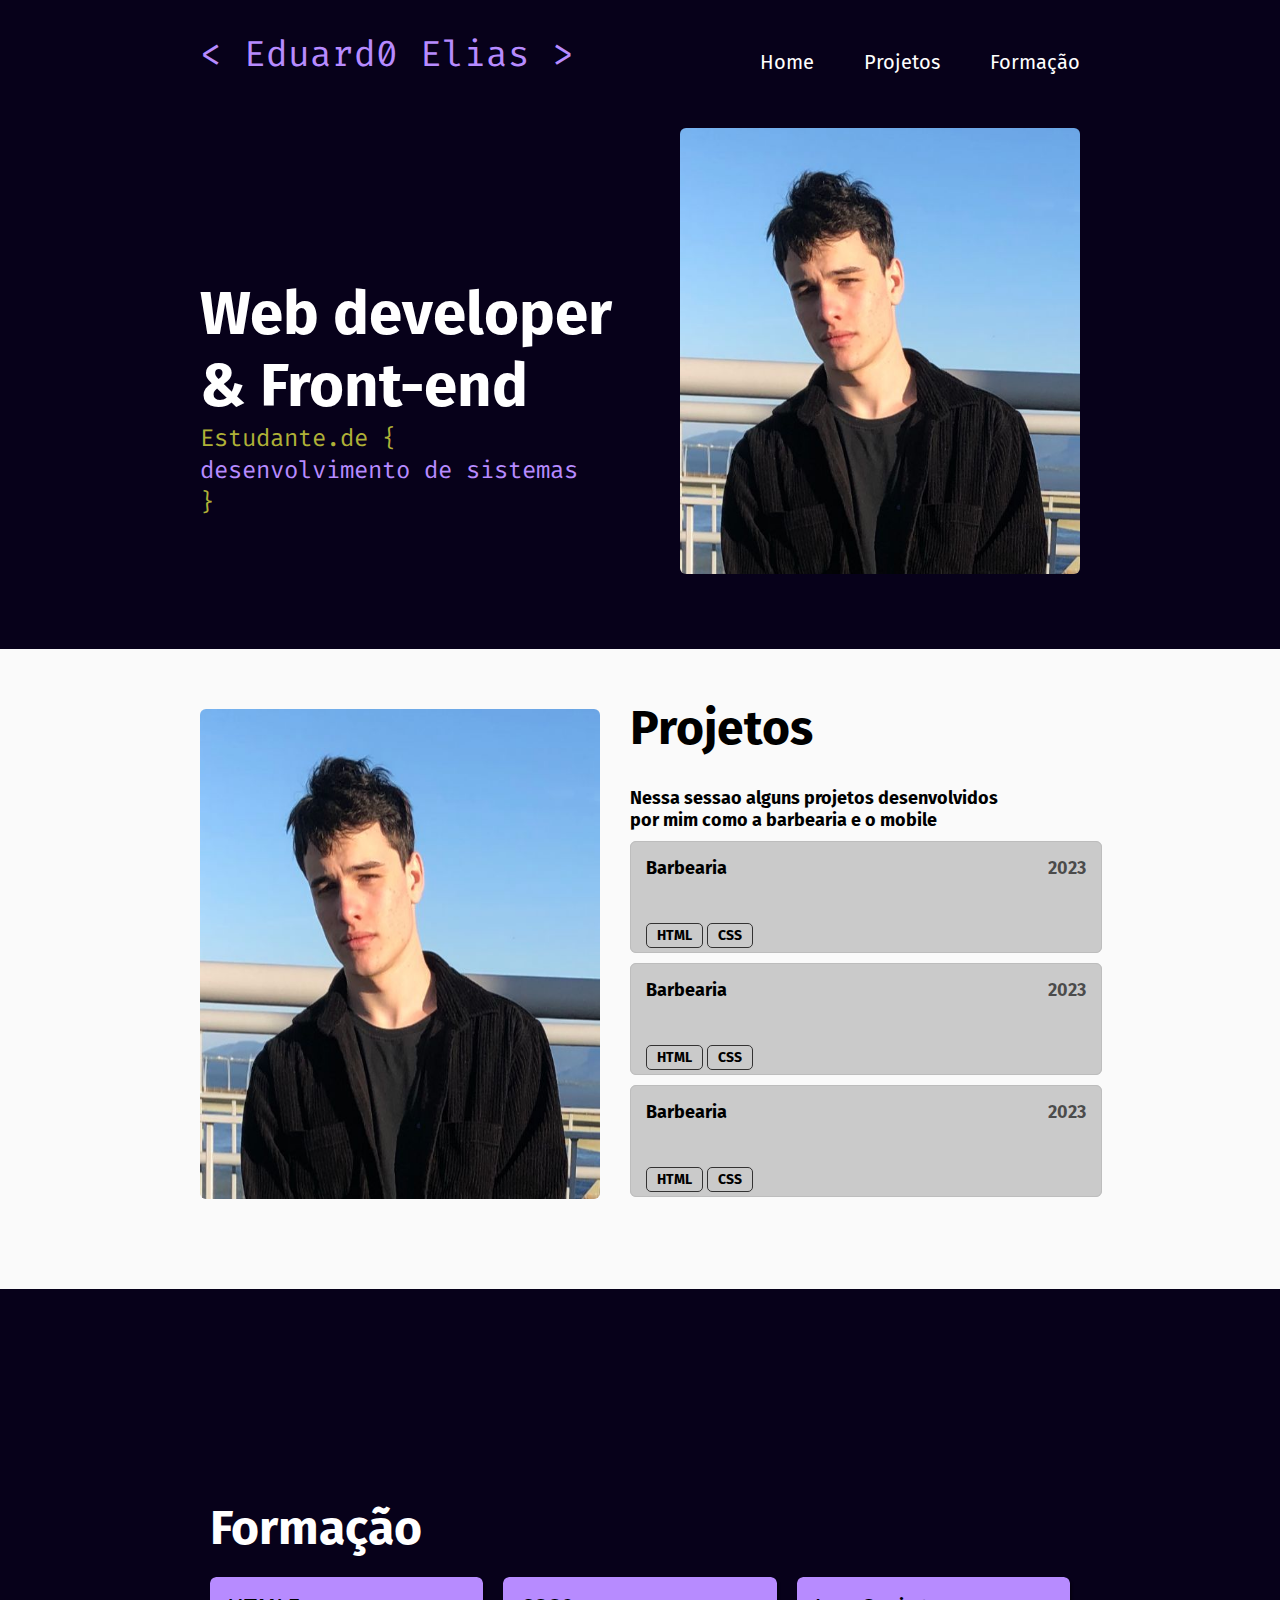
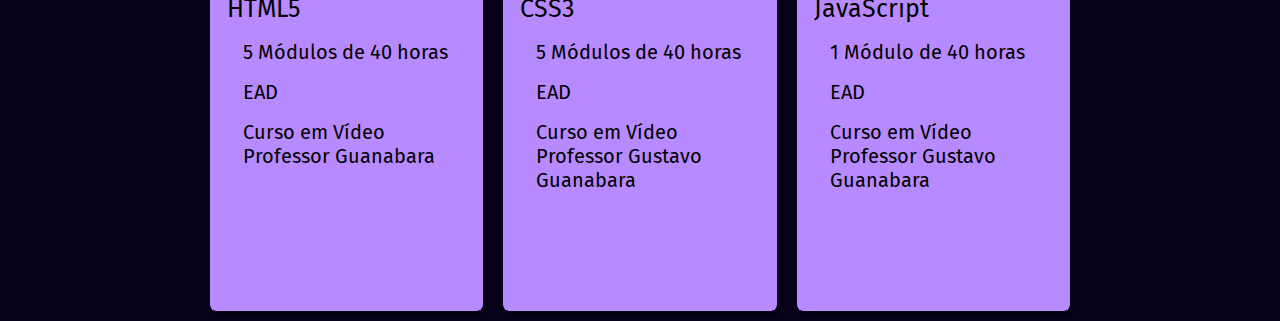
<file: index.html>
<!DOCTYPE html>
<html lang="en">
<head>
    <meta charset="UTF-8">
    <meta name="viewport" content="width=device-width, initial-scale=1.0">
    <title>Document</title>
    <link rel="stylesheet" href="estilos/style.css">
    <link rel="stylesheet" href="estilos/mediaquery.css">
</head>
<body>
    <div id="containeirh">
        <header>
            <ul class="botoes">
                <li><a href="#" class="animation">Home</a></li>
                <li><a href="#" class="animation">Projetos</a></li>
                <li><a href="#" class="animation">Formação</a></li>
            </ul>
            <p class="nome" id="text">< Eduard0 Elias ></p>
        </header>
    </div>

    <img src="imagens/perfil2.jpg" alt="Minha imagem" id="imagem">

    <div id="containermain">
        <main class="texto">
            <h1>Web developer <br>& Front-end</h1>
            <p class="texto-colorido">Estudante.de { <div id="texto-colorido2">desenvolvimento de sistemas</div> <div class="texto-colorido">}</div></p>
        </main>
    </div>

    <img src="imagens/perfil2.jpg" alt="imagem projeto" class="imagem-projeto">
    <div  class="projetos">
        <h1 class="txt-proj">Projetos</h1>
        <p class="txt-proj">Nessa sessao alguns projetos desenvolvidos <br> por mim como a barbearia e o mobile</p>
           <fieldset>Barbearia
            <p class="p1">2023</p>
            <br><br><br>
            <p class="p2">HTML</p>
            <p class="p2">CSS</p>
           </fieldset>
           <fieldset>Barbearia
            <p class="p1">2023</p>
            <br><br><br>
            <p class="p2">HTML</p>
            <p class="p2">CSS</p>
           </fieldset> <fieldset>Barbearia
            <p class="p1">2023</p>
            <br><br><br>
            <p class="p2">HTML</p>
            <p class="p2">CSS</p>
           </fieldset>
    </div>


    <div class="formacao">
        <h1 class="txt-form">Formação</h1>
        <div class="field-form">
        <fieldset class="field">HTML5
            <p>5 Módulos de 40 horas</p>
            <p>EAD</p>
            <p>Curso em Vídeo Professor Guanabara</p>
        </fieldset>
        <fieldset>CSS3
            <p>5 Módulos de 40 horas</p>
            <p>EAD</p>
            <p>Curso em Vídeo Professor Gustavo Guanabara</p>
        </fieldset>
        <fieldset>JavaScript
            <p>1 Módulo de 40 horas</p>
            <p>EAD</p>
            <p>Curso em Vídeo Professor Gustavo Guanabara</p>
        </fieldset>
        <div>
    </div>
</body>
</html>
</file>
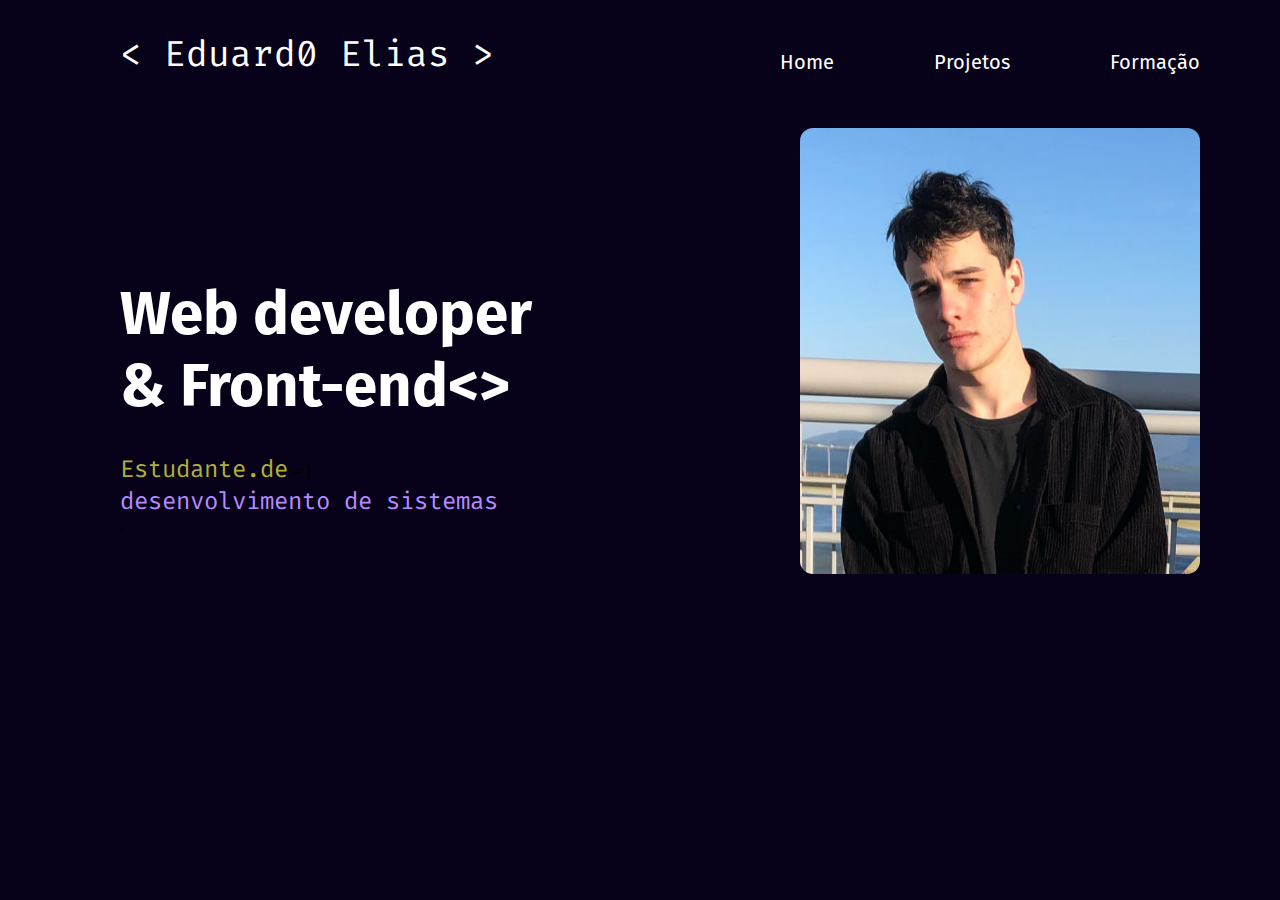
<file: index1.html>
<!DOCTYPE html>
<html lang="en">
<head>
    <meta charset="UTF-8">
    <meta name="viewport" content="width=device-width, initial-scale=1.0">
    <title>Document</title>
    <link rel="stylesheet" href="estilos/style1.css">
</head>
<body>
    <div id="containeirh">
        <header>
            <ul class="botoes">
                <li><a href="#" class="animation">Home</a></li>
                <li><a href="#" class="animation">Projetos</a></li>
                <li><a href="#" class="animation">Formação</a></li>
            </ul>
            <p class="nome">< Eduard0 Elias ></p>
        </header>
    </div>

    <img src="imagens/perfil2.jpg" alt="Minha imagem" id="imagem">

    <div id="containermain">
        <main class="texto">
            <h1>Web developer <br>& Front-end<></h1>
            <p> <div id="texto-colorido"> Estudante.de</div> = } <div id="texto-colorido2">desenvolvimento de sistemas</div>.</p>
        </main>
    </div>

    
</body>
</html>
</file>
<file: estilos/style.css>
@charset "UTF-8";

@import url('https://fonts.googleapis.com/css2?family=Fira+Sans&family=Passion+One&family=Roboto&family=Sriracha&display=swap');
@import url('https://fonts.googleapis.com/css2?family=Fira+Code&family=Fira+Sans&family=Passion+One&family=Roboto&family=Sriracha&display=swap');

:root {
    --fonte1: 'Fira Sans', sans-serif;
    --fonte2: 'Fira Code', monospace; 
}

* {
    margin: 0px;
    padding: 0px;

}

body {
    background-color: #07011A;
}



h1 {
    font-family: var(--fonte1);
    color:white;
}


.nome {
    color: #B78BFF;
    font-family: var(--fonte2);
    font-size: 36px;  
    display: flex;
    margin-left: 200px;
    margin-top: 30px;
    
    
}



.botoes {
    display: flex;
    float: right;
    margin-top: 20px;
    margin-right: 200px;
    
    
}

.animation {
    margin-left: 50px;
    margin-bottom:10px ;
}

.botoes a {
    
    color: white;
    text-decoration: none;
    font-family: var(--fonte1);
    font-size: 20px;
    border-bottom-color: 2px solid transparent;
 
}


.animation {
    position: relative;
    text-decoration: none;
}

.animation::after {
    content: "";
    position: absolute;
    bottom: -2px;
    left: 0;
    width: 0;
    height: 2px;
    background: linear-gradient( to right,#45345f,#B78BFF);
    transition: width 0.5s ease-in-out;
}

.animation:hover::after {
    width: 100%;
}


ul {
    list-style: none;
    
}

main > h1 {
    font-size: 60px;
}

main > p {
    color:white;
    font-family: var(--fonte2);
    font-size: 24px;
    padding-top: 31px;
    
}

.texto {
    margin-left: 200px;
    margin-top: 200px;
}


#containermain {
    display: flex;
}

#imagem {
    background: cover no-repeat;
    display: flex;
    width: 400px;
    height: 446px;
    float: right;
    border-radius: 6px;
    margin-right: 200px;
    margin-top: 50px;
   
}


.texto-colorido {
    color: #AFB137;
    display: inline;
    font-family: var(--fonte2);
    font-size: 24px;
}

#texto-colorido2 {
    color: #B78BFF;
    font-family: var(--fonte2);
    font-size: 24px;
}

.projetos {
    background-color: #FAFAFA;
    height: 600px;
    width: 100%;
    margin-top: 100px;
    padding: 20px;
}

.projetos h1 {
    padding: 30px;
    padding-bottom: 10;
    font-weight: bold;
    font-size: 48px;

}

.projetos p {
    font-size: 18px;
    font-family: var(--fonte1);
}

.txt-proj {
    color: black;
    font-family: var(--fonte1);
    font-weight: bold;

}


.imagem-projeto {
    background: cover no-repeat;
    display: flex;
    width: 400px;
    height: 490px;
    float: left;
    border-radius: 6px;
    margin-top: 160px;
    margin-left: 200px;
    margin-right: 30px;    
}


.projetos fieldset {
    font-size: 18px;
    font-weight: bold;
    border: 1px solid rgb(189, 189, 189);
    width: 440px;
    height: 80px;
    background-color: rgb(202, 202, 202);  
    padding: 15px;  
    
}

.p1 {
    float: right;
    color: rgba(0, 0, 0, 0.637);

}


.p2 {
    display: inline;
    border: 1px solid rgb(51, 50, 50);
    border-radius: 5px;
    padding: 3px;
    font-size: 50px;

}



fieldset .p2 {
    font-size: 14px;
    font-weight: bold;
    padding-left: 10px;
    padding-right: 10px;
    
}






























fieldset {
    color:black;
    width: 500px;
    height: 300px;
    border-radius: 6px;
    margin:10px;
    padding: 15px;
    font-family: var(--fonte1);
    font-size: 25px;
    border-color: transparent;
}

.formacao {
    background-color: #07011A;
    width: 100%;
    display: block;
    margin-top: 110px;

}

.formacao div {
    display: flex;
    margin-left: 200px;
}

.formacao h1 {
    font-family: var(--fonte1);
    font-size: 48px;
    padding-top: 100px;
    color: white;
    margin-left: 210px;

    
}

.formacao fieldset {
    display: inline;
    margin-top: 20px;
    background-color: #B78BFF;
    box-shadow: 2px 3px 2px rgba(0, 0, 0, 0.39);
}

.formacao p {
    margin: 16px;
    font-size: 20px;
    color: black;
}
</file>
<file: estilos/mediaquery.css>
@charset "UTF-8";

/*phone*/
@media screen and (max-width:550px){  
    :root {
        --fonte1: 'Fira Sans', sans-serif;
        --fonte2: 'Fira Code', monospace; 
    }

    .nome {
        color: #B78BFF;
        font-family: var(--fonte2);
        font-size: 35px;
        display: block;  
        text-align: center;
        margin: 0;
        margin-top: 10px;
        
        
        
    }

    .botoes {
        display: none;
        margin: 20px;
        padding: 0px;

    }


    #imagem {
        background: cover no-repeat;
        display: block;
        width: 240px;
        height: 270px;
        border-radius: 13px;
        margin: 0 auto;
        margin-top: 20px;
        margin-bottom: 0px;
        float: none;

       
    }

    main > h1 {
        font-size: 40px;
    }
    
    main > p {
        color:white;
        font-family: var(--fonte2);
        font-size: 15px;
        padding-top: 0px;
        
    }
    
    .texto {
        align-items: center;
        margin-left: 99px;
        margin-top: 25px;
    }
    
    
    #containermain {
        display: flex;
    }

    .texto-colorido {
        color: #AFB137;
        display: inline;
        font-family: var(--fonte2);
        font-size: 20px;
    }
    
    #texto-colorido2 {
        color: #B78BFF;
        font-family: var(--fonte2);
        font-size: 20px;
    }
}
</file>
<file: estilos/style1.css>
@charset "UTF-8";

@import url('https://fonts.googleapis.com/css2?family=Fira+Sans&family=Passion+One&family=Roboto&family=Sriracha&display=swap');
@import url('https://fonts.googleapis.com/css2?family=Fira+Code&family=Fira+Sans&family=Passion+One&family=Roboto&family=Sriracha&display=swap');

:root {
    --fonte1: 'Fira Sans', sans-serif;
    --fonte2: 'Fira Code', monospace; 
}

* {
    margin: 0px;
    padding: 0px;

}

body {
    background-color: #07011A;
}



h1 {
    font-family: var(--fonte1);
    color:white;
}


.nome {
    color: white;
    font-family: var(--fonte2);
    font-size: 36px;  
    display: flex;
    margin-left: 120px;
    margin-top: 30px;
    
    
}

.botoes {
    display: flex;
    float: right;
    margin-top: 20px;
    margin-right: 30px;
    
    
}


.botoes a {
    margin: 50px;
    color: white;
    text-decoration: none;
    font-family: var(--fonte1);
    font-size: 20px;
    border-bottom-color: 2px solid transparent;
 
}


.animation {
    position: relative;
    text-decoration: none;
}

.animation::after {
    content: "";
    position: absolute;
    bottom: -2px;
    left: 0;
    width: 0;
    height: 2px;
    background-color: #B78BFF;
    transition: width 0.5s ease-in-out;
}

.animation:hover::after {
    width: 100%;
}


ul {
    list-style: none;
    
}

main > h1 {
    font-size: 60px;
}

main > p {
    color:white;
    font-family: var(--fonte2);
    font-size: 24px;
    padding-top: 31px;
    
}

.texto {
    margin-left: 120px;
    margin-top: 200px;
}


#containermain {
    display: flex;
}

#imagem {
    background: cover no-repeat;
    display: flex;
    width: 400px;
    height: 446px;
    float: right;
    border-radius: 13px;
    margin-right: 80px;
    margin-top: 50px;
   
}

#texto-colorido {
    color: #AFB137;
    display: inline;
    font-family: var(--fonte2);
    font-size: 24px;
}


#texto-colorido2 {
    color: #B78BFF;
    font-family: var(--fonte2);
    font-size: 24px;
}
</file>
